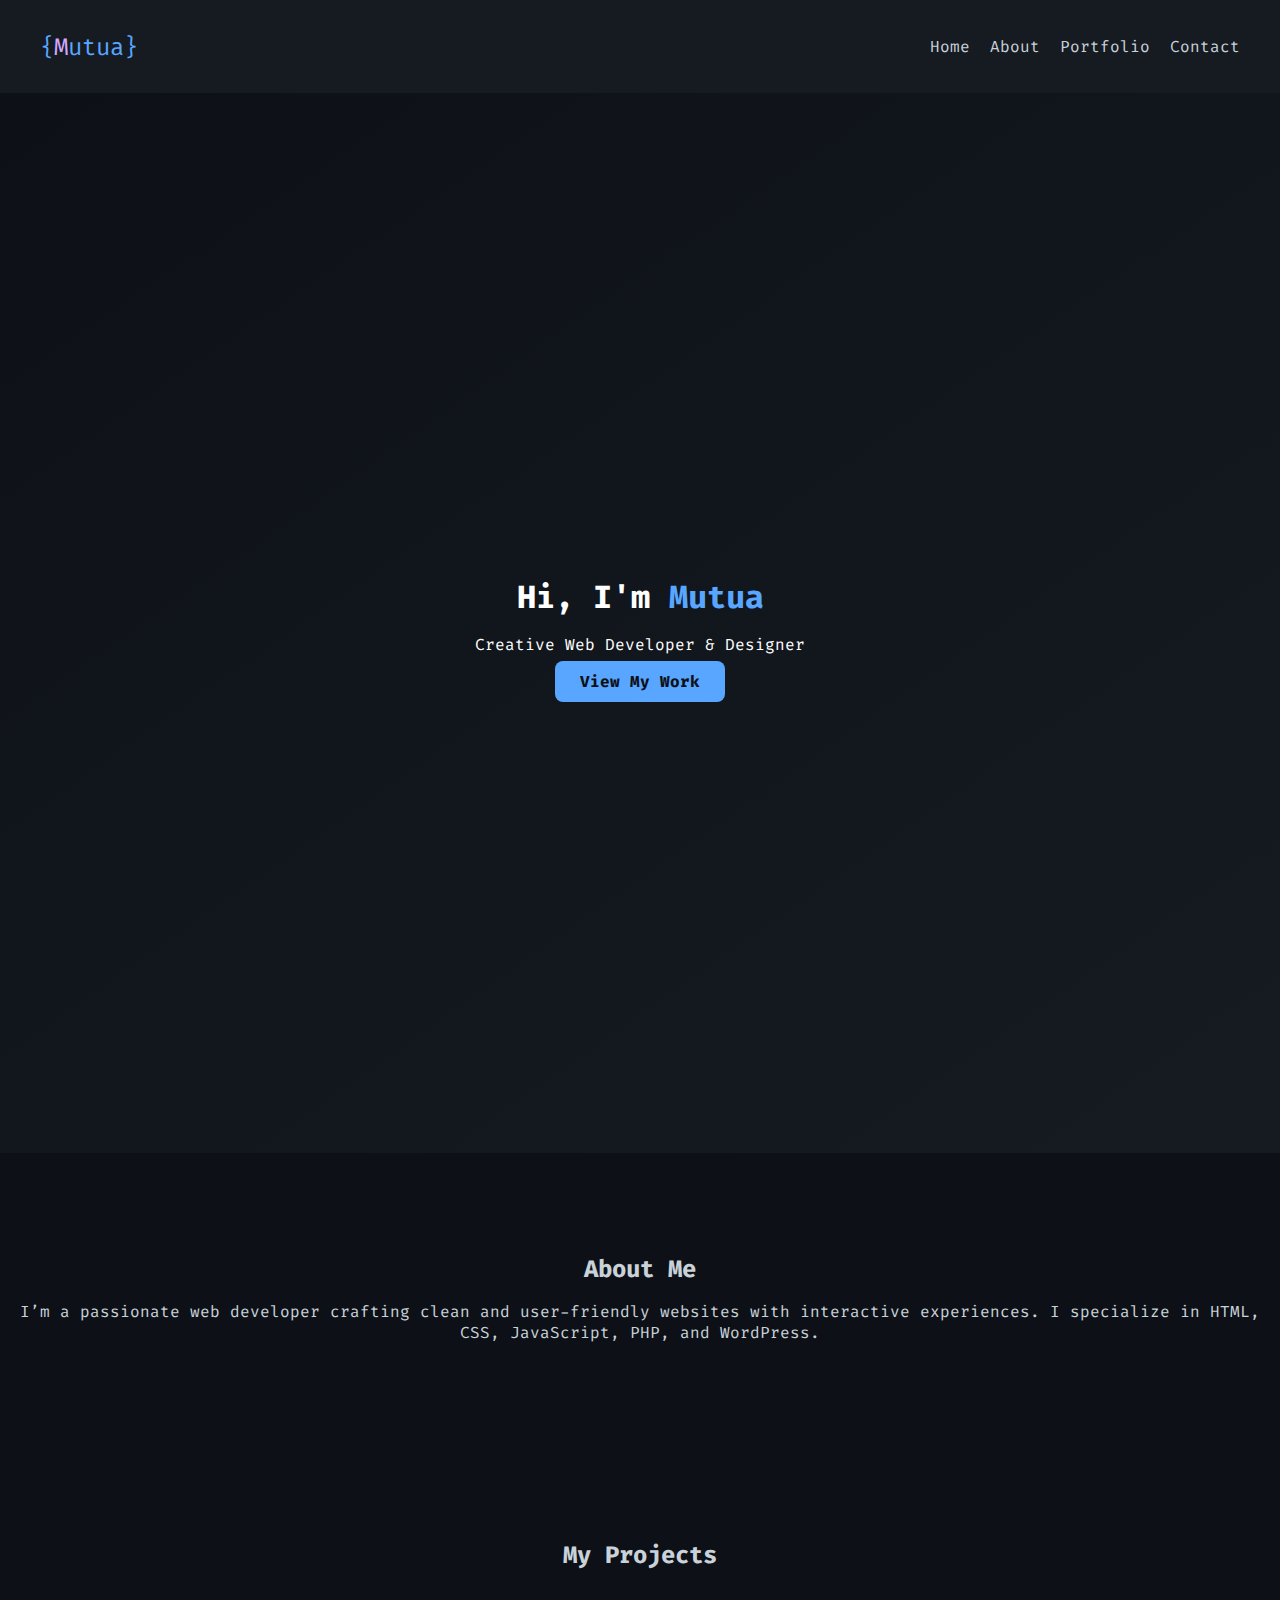
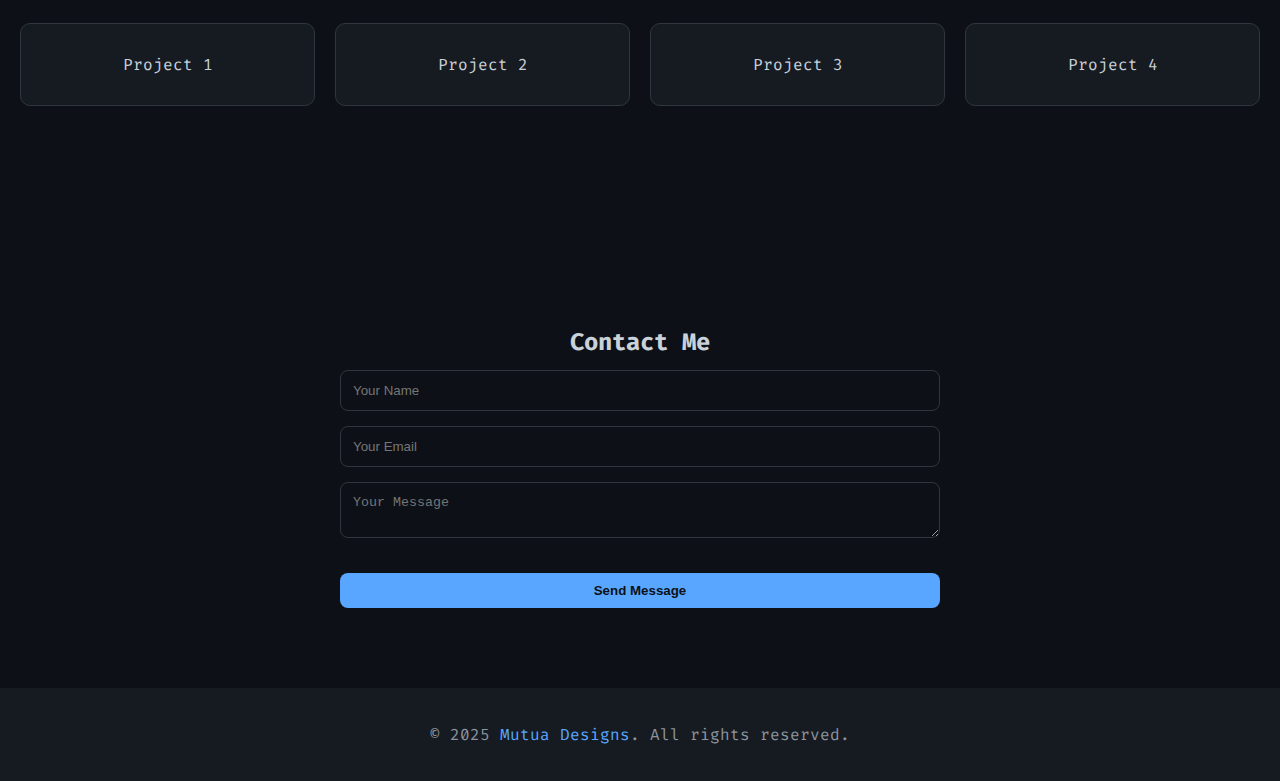
<file: index.html>
<!DOCTYPE html>
<html lang="en">
<head>
  <meta charset="UTF-8" />
  <meta name="viewport" content="width=device-width, initial-scale=1.0" />
  <title>Mutua Designs</title>
  <link rel="stylesheet" href="styles.css" />
  <script defer src="script.js"></script>
  <link rel="preconnect" href="https://fonts.googleapis.com">
  <link rel="preconnect" href="https://fonts.gstatic.com" crossorigin>
  <link href="https://fonts.googleapis.com/css2?family=Fira+Code&display=swap" rel="stylesheet">
</head>
<body>
  <header class="navbar">
    <div class="logo">{<span>M</span>utua}</div>
    <!-- Side Nav -->
    <div id="mySidenav" class="sidenav">
      <a href="javascript:void(0)" class="closebtn" onclick="closeNav()">&times;</a>
      <a href="#about">Home</a>
      <a href="#services">About</a>
      <a href="#clients">Portfolio</a>
      <a href="#contact">Contact</a>
    </div>
    </div>
    <nav id="nav-menu">
      <ul>
        <li><a href="#home">Home</a></li>
        <li><a href="#about">About</a></li>
        <li><a href="#portfolio">Portfolio</a></li>
        <li><a href="#contact">Contact</a></li>
      </ul>
    </nav>
    <!-- Hamburger -->
    <span class="hamburger" onclick="openNav()">&#9776;</span>
  </header>

  <section id="home" class="section hero">
    <div class="content">
      <h1 class="animate">Hi, I'm <span class="highlight">Mutua</span></h1>
      <p class="animate">Creative Web Developer & Designer</p>
      <a href="#portfolio" class="btn animate">View My Work</a>
    </div>
  </section>

  <section id="about" class="section about">
    <h2>About Me</h2>
    <p>I’m a passionate web developer crafting clean and user-friendly websites with interactive experiences. I specialize in HTML, CSS, JavaScript, PHP, and WordPress.</p>
  </section>

  <section id="portfolio" class="section portfolio">
    <h2>My Projects</h2>
    <div class="project-grid">
      <div class="project-card">Project 1</div>
      <div class="project-card">Project 2</div>
      <div class="project-card">Project 3</div>
      <div class="project-card">Project 4</div>
    </div>
  </section>

  <section id="contact" class="section contact">
    <h2>Contact Me</h2>
    <form class="contact-form">
      <input type="text" placeholder="Your Name" required />
      <input type="email" placeholder="Your Email" required />
      <textarea placeholder="Your Message" required></textarea>
      <button type="submit" class="btn">Send Message</button>
    </form>
  </section>

  <footer>
    <p>&copy; 2025 <span class="highlight">Mutua Designs</span>. All rights reserved.</p>
  </footer>
</body>
</html>
</file>
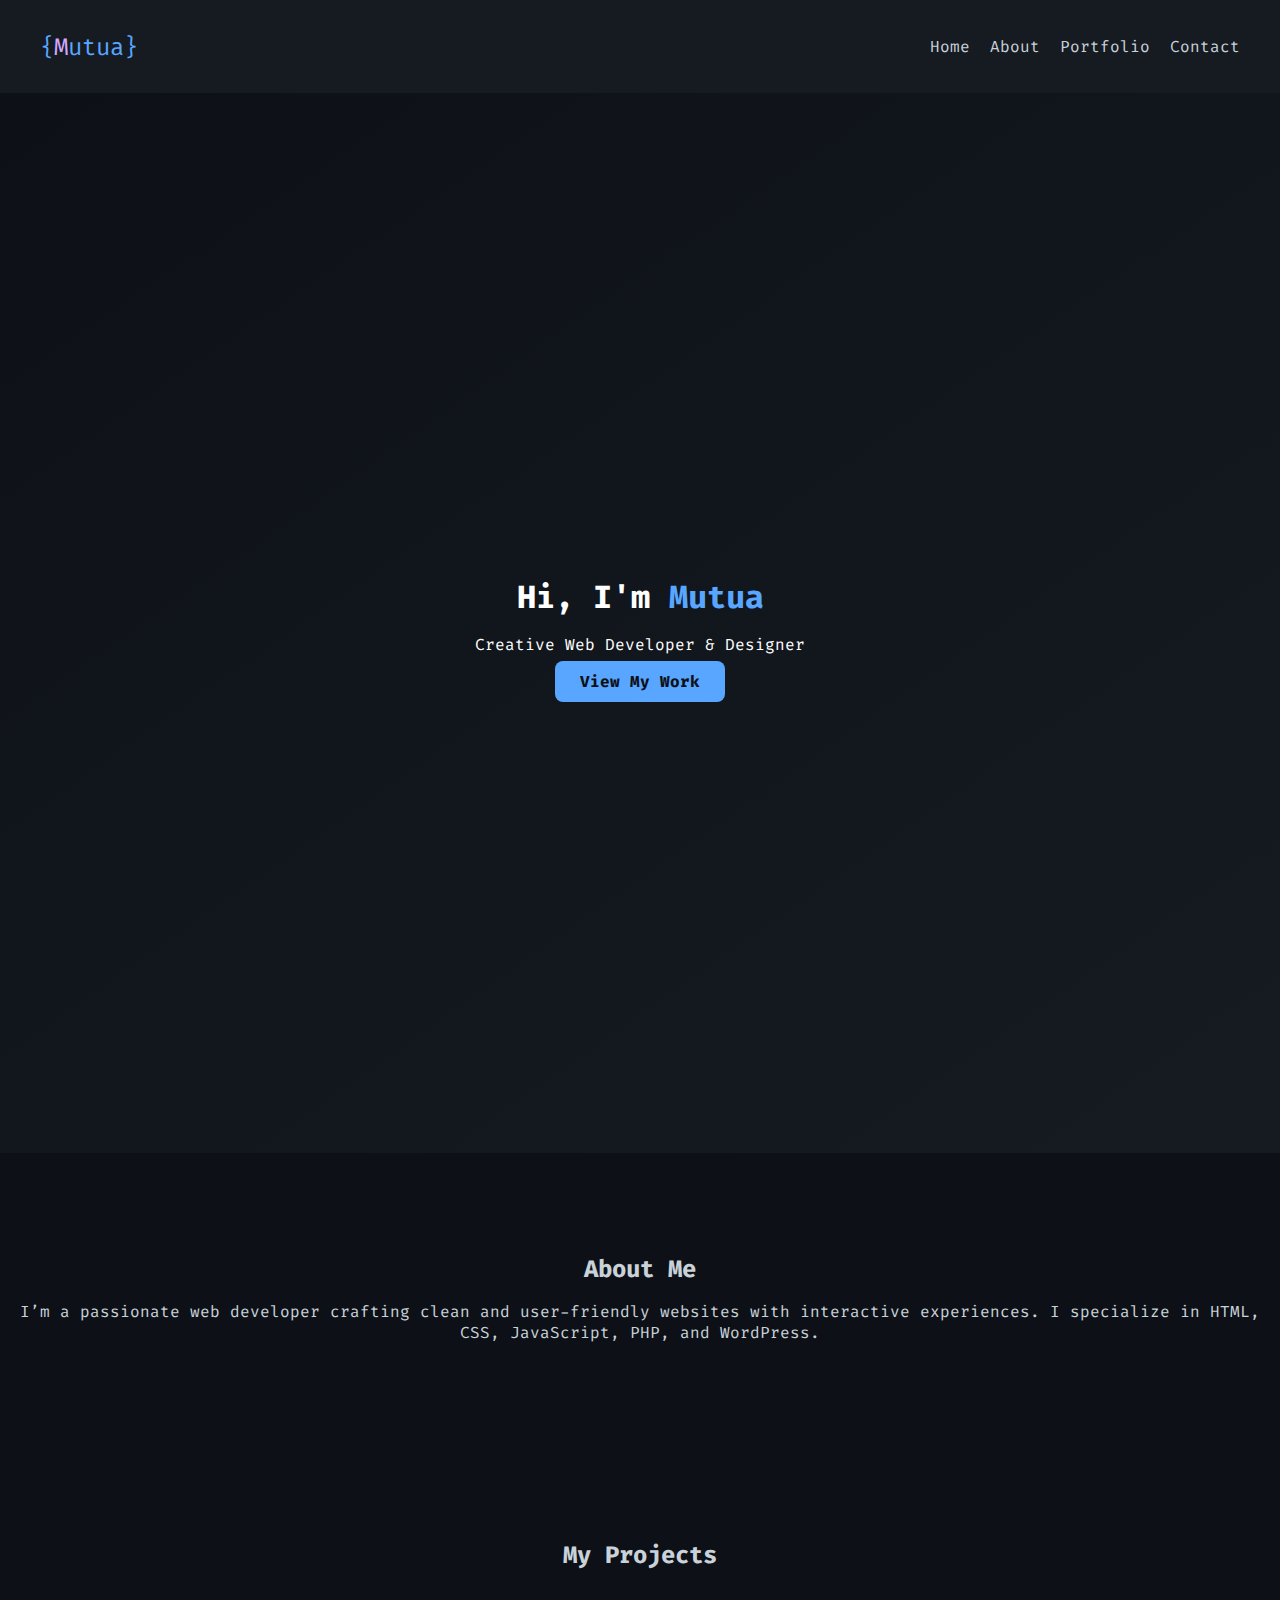
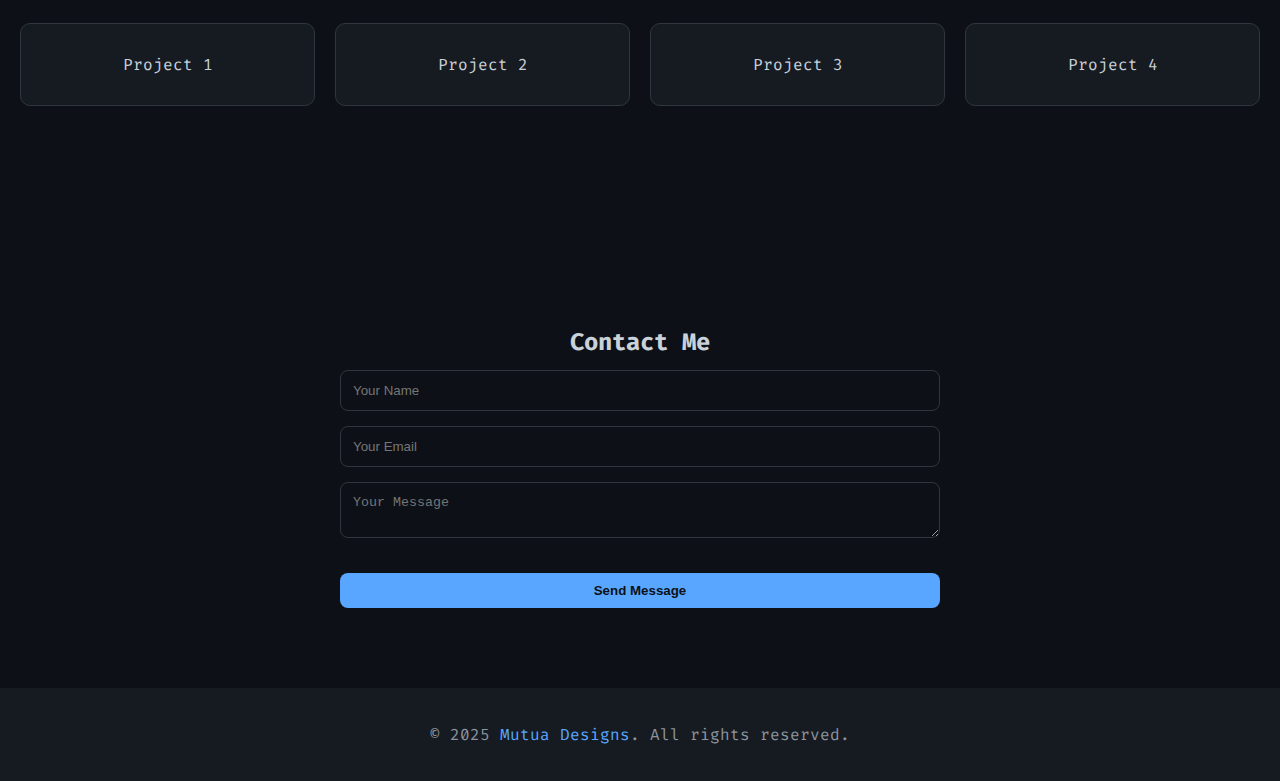
<file: portfolio.html>
<!DOCTYPE html>
<html lang="en">
<head>
  <meta charset="UTF-8" />
  <meta name="viewport" content="width=device-width, initial-scale=1.0" />
  <title>Mutua Designs</title>
  <link rel="stylesheet" href="styles.css" />
  <script defer src="script.js"></script>
  <link rel="preconnect" href="https://fonts.googleapis.com">
  <link rel="preconnect" href="https://fonts.gstatic.com" crossorigin>
  <link href="https://fonts.googleapis.com/css2?family=Fira+Code&display=swap" rel="stylesheet">
</head>
<body>
  <header class="navbar">
    <div class="logo">{<span>M</span>utua}</div>
    <!-- Side Nav -->
    <div id="mySidenav" class="sidenav">
      <a href="javascript:void(0)" class="closebtn" onclick="closeNav()">&times;</a>
      <a href="#about">About</a>
      <a href="#services">Services</a>
      <a href="#clients">Clients</a>
      <a href="#contact">Contact</a>
    </div>
    </div>
    <nav id="nav-menu">
      <ul>
        <li><a href="#home">Home</a></li>
        <li><a href="#about">About</a></li>
        <li><a href="#portfolio">Portfolio</a></li>
        <li><a href="#contact">Contact</a></li>
      </ul>
    </nav>
    <!-- Hamburger -->
    <span class="hamburger" onclick="openNav()">&#9776;</span>
  </header>

  <section id="home" class="section hero">
    <div class="content">
      <h1 class="animate">Hi, I'm <span class="highlight">Mutua</span></h1>
      <p class="animate">Creative Web Developer & Designer</p>
      <a href="#portfolio" class="btn animate">View My Work</a>
    </div>
  </section>

  <section id="about" class="section about">
    <h2>About Me</h2>
    <p>I’m a passionate web developer crafting clean and user-friendly websites with interactive experiences. I specialize in HTML, CSS, JavaScript, PHP, and WordPress.</p>
  </section>

  <section id="portfolio" class="section portfolio">
    <h2>My Projects</h2>
    <div class="project-grid">
      <div class="project-card">Project 1</div>
      <div class="project-card">Project 2</div>
      <div class="project-card">Project 3</div>
      <div class="project-card">Project 4</div>
    </div>
  </section>

  <section id="contact" class="section contact">
    <h2>Contact Me</h2>
    <form class="contact-form">
      <input type="text" placeholder="Your Name" required />
      <input type="email" placeholder="Your Email" required />
      <textarea placeholder="Your Message" required></textarea>
      <button type="submit" class="btn">Send Message</button>
    </form>
  </section>

  <footer>
    <p>&copy; 2025 <span class="highlight">Mutua Designs</span>. All rights reserved.</p>
  </footer>
</body>
</html>
</file>
<file: styles.css>
/* Global Styles */
body {
    margin: 0;
    font-family: 'Fira Code', monospace;
    background-color: #0d1117;
    color: #c9d1d9;
    scroll-behavior: smooth;
  }
  
  a {
    text-decoration: none;
    color: inherit;
  }
  
  h1, h2 {
    margin-bottom: 0.5em;
  }
  
  .section {
    padding: 80px 20px;
    text-align: center;
  }
  
  .highlight {
    color: #58a6ff;
  }
  
  /* Navbar */
  .navbar {
    display: flex;
    justify-content: space-between;
    align-items: center;
    background: #161b22;
    padding: 20px 40px;
    position: sticky;
    top: 0;
    z-index: 1000;
  }
  
  .logo {
    font-size: 24px;
    color: #58a6ff;
  }
  
  .logo span {
    color: #d2a8ff;
  }
  
  .navbar ul {
    list-style: none;
    display: flex;
    gap: 20px;
  }
  
  .navbar a:hover {
    color: #d2a8ff;
  }
  
  /* Hero Section */
  .hero {
    background: linear-gradient(145deg, #0d1117, #161b22);
    color: #fff;
    display: flex;
    justify-content: center;
    align-items: center;
    height: 100vh;
  }
  
  .hero .content {
    animation: fadeIn 2s ease;
  }
  
  .btn {
    background-color: #58a6ff;
    color: #0d1117;
    padding: 10px 25px;
    margin-top: 20px;
    border: none;
    border-radius: 8px;
    font-weight: bold;
    transition: background 0.3s;
  }
  
  .btn:hover {
    background-color: #d2a8ff;
    color: #fff;
  }
  
  /* Portfolio */
  .project-grid {
    display: grid;
    grid-template-columns: repeat(auto-fit, minmax(250px, 1fr));
    gap: 20px;
    padding: 40px 0;
  }
  
  .project-card {
    background: #161b22;
    padding: 30px;
    border: 1px solid #30363d;
    border-radius: 10px;
    transition: transform 0.3s;
  }
  
  .project-card:hover {
    transform: scale(1.05);
    border-color: #58a6ff;
  }
  
  /* Contact Form */
  .contact-form {
    display: flex;
    flex-direction: column;
    gap: 15px;
    max-width: 600px;
    margin: 0 auto;
  }
  
  .contact-form input,
  .contact-form textarea {
    padding: 12px;
    background: #0d1117;
    border: 1px solid #30363d;
    color: #fff;
    border-radius: 8px;
  }
  
  footer {
    background: #161b22;
    padding: 20px;
    text-align: center;
    color: #8b949e;
  }
  
  /* Animations */
  @keyframes fadeIn {
    from { opacity: 0; transform: translateY(20px); }
    to { opacity: 1; transform: translateY(0); }
  }
  
  .animate {
    animation: fadeIn 1.5s ease-in-out forwards;
  }
  
  /* Hamburger icon (hidden on desktop) */
.hamburger {
  font-size: 30px;
  cursor: pointer;
  display: none;
  position: absolute;
  right: 20px;
  top: 15px;
  color: #58a6ff;
}

/* Side nav */
.sidenav {
  height: 100%;
  width: 0;
  position: fixed;
  z-index: 10;
  top: 0;
  left: 0;
  background-color: #161b22;
  overflow-x: hidden;
  transition: 0.3s ease;
  padding-top: 60px;
}
.sidenav a {
  padding: 10px 30px;
  text-decoration: none;
  font-size: 18px;
  color: white;
  display: block;
  transition: 0.3s;
}
.sidenav a:hover{
  color: #d2a8ff;
}
.sidenav .closebtn {
  position: absolute;
  top: 15px;
  right: 25px;
  font-size: 30px;
  color: #58a6ff;
}

/* Responsive rules */
@media screen and (max-width: 768px) {
  #nav-menu {
    display: none;
  }
  .hamburger {
    display: block;
  }
}
</file>
